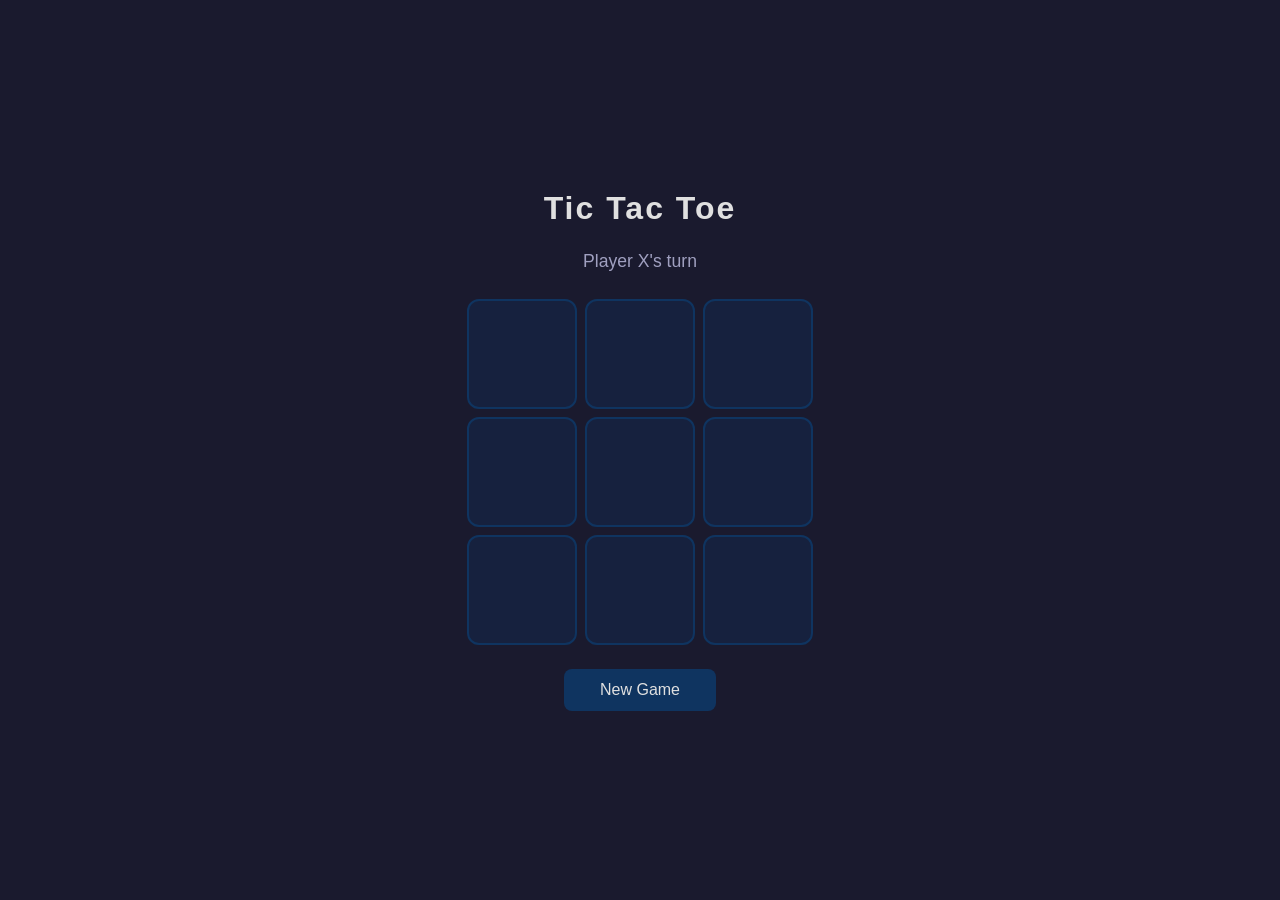
<file: index.html>
<!DOCTYPE html>
<html lang="en">
<head>
  <meta charset="UTF-8" />
  <meta name="viewport" content="width=device-width, initial-scale=1.0" />
  <title>Tic Tac Toe</title>
  <link rel="stylesheet" href="style.css" />
</head>
<body>
  <div class="container">
    <h1>Tic Tac Toe</h1>
    <div class="status" id="status">Player X's turn</div>
    <div class="board" id="board">
      <button class="cell" data-index="0"></button>
      <button class="cell" data-index="1"></button>
      <button class="cell" data-index="2"></button>
      <button class="cell" data-index="3"></button>
      <button class="cell" data-index="4"></button>
      <button class="cell" data-index="5"></button>
      <button class="cell" data-index="6"></button>
      <button class="cell" data-index="7"></button>
      <button class="cell" data-index="8"></button>
    </div>
    <button class="reset-btn" id="resetBtn">New Game</button>
  </div>
  <script src="script.js"></script>
</body>
</html>
</file>
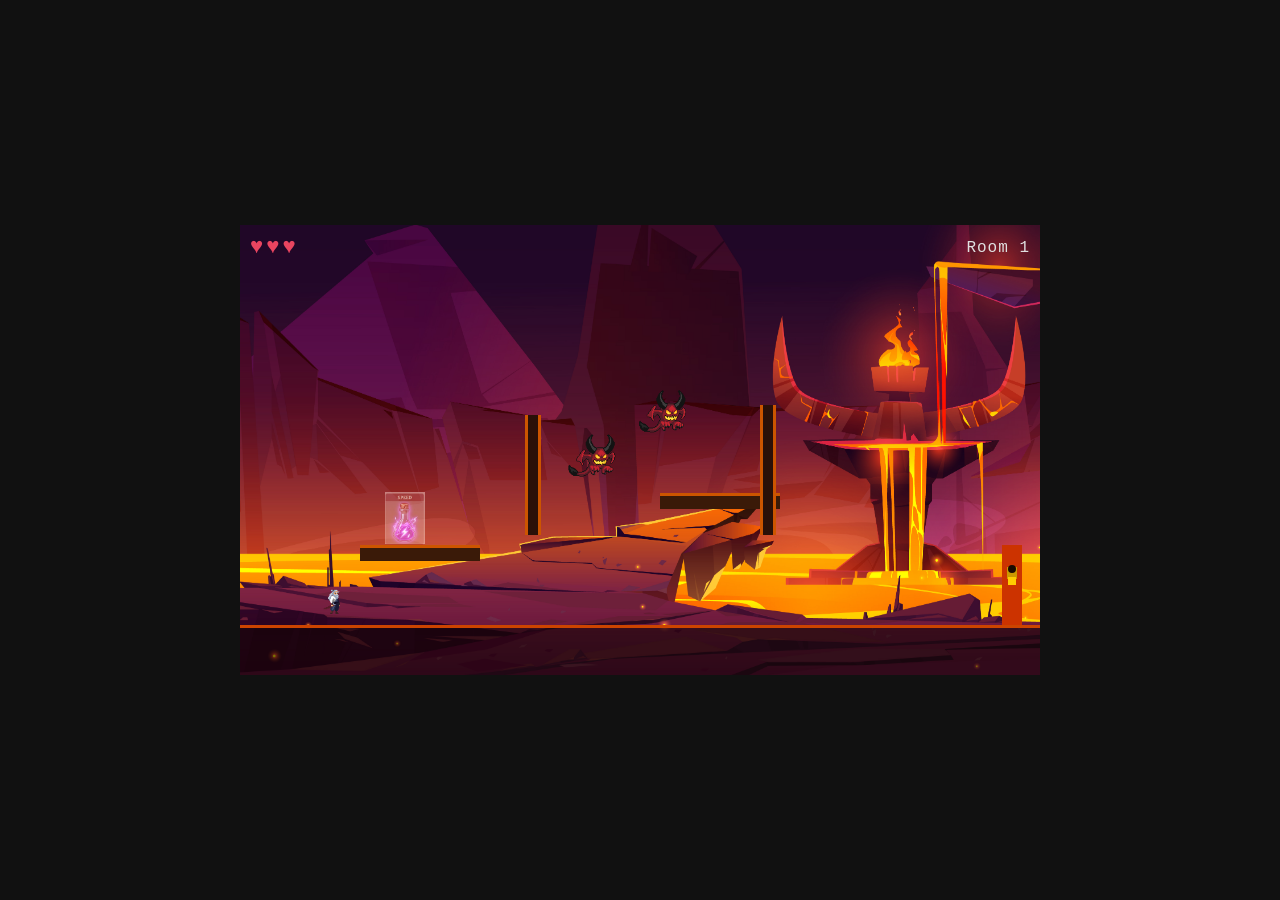
<file: game.html>
<!DOCTYPE html>
<html lang="en">
<head>
  <meta charset="UTF-8" />
  <meta name="viewport" content="width=device-width, initial-scale=1.0" />
  <title>Side-Scroller</title>
  <link rel="stylesheet" href="game.css" />
</head>
<body>
  <div id="game-wrapper">
    <canvas id="gameCanvas" width="800" height="450"></canvas>
    <div id="hud">
      <div id="hud-hearts"></div>
      <div id="hud-room">Room 1</div>
    </div>
    <div id="overlay">
      <span id="overlay-text"></span>
    </div>
  </div>
  <script src="game.js"></script>
</body>
</html>
</file>
<file: style.css>
* {
  box-sizing: border-box;
  margin: 0;
  padding: 0;
}

body {
  min-height: 100vh;
  display: flex;
  align-items: center;
  justify-content: center;
  background: #1a1a2e;
  font-family: 'Segoe UI', sans-serif;
}

.container {
  display: flex;
  flex-direction: column;
  align-items: center;
  gap: 24px;
}

h1 {
  color: #e0e0e0;
  font-size: 2rem;
  letter-spacing: 2px;
}

.status {
  color: #a0a0c0;
  font-size: 1.1rem;
  height: 1.5rem;
}

.board {
  display: grid;
  grid-template-columns: repeat(3, 110px);
  grid-template-rows: repeat(3, 110px);
  gap: 8px;
}

.cell {
  background: #16213e;
  border: 2px solid #0f3460;
  border-radius: 12px;
  font-size: 2.8rem;
  font-weight: bold;
  cursor: pointer;
  color: #e0e0e0;
  transition: background 0.15s, transform 0.1s;
}

.cell:hover:not(:disabled) {
  background: #0f3460;
  transform: scale(1.05);
}

.cell:disabled {
  cursor: default;
}

.cell.x {
  color: #e94560;
}

.cell.o {
  color: #0f9b8e;
}

.cell.winning {
  background: #0f3460;
  border-color: #e2b96f;
}

.reset-btn {
  padding: 12px 36px;
  background: #0f3460;
  color: #e0e0e0;
  border: none;
  border-radius: 8px;
  font-size: 1rem;
  cursor: pointer;
  transition: background 0.15s;
}

.reset-btn:hover {
  background: #e94560;
}
</file>
<file: game.css>
* {
  box-sizing: border-box;
  margin: 0;
  padding: 0;
}

body {
  background: #111;
  min-height: 100vh;
  display: flex;
  align-items: center;
  justify-content: center;
  font-family: 'Courier New', monospace;
}

#game-wrapper {
  position: relative;
  width: 800px;
  height: 450px;
}

#gameCanvas {
  display: block;
  cursor: crosshair;
}

#hud {
  position: absolute;
  top: 10px;
  left: 10px;
  right: 10px;
  display: flex;
  justify-content: space-between;
  align-items: center;
  pointer-events: none;
}

#hud-hearts {
  font-size: 22px;
  color: #e94560;
  letter-spacing: 3px;
}

#hud-room {
  font-size: 16px;
  color: #e0e0e0;
  letter-spacing: 1px;
}

#overlay {
  position: absolute;
  inset: 0;
  display: none;
  align-items: center;
  justify-content: center;
  background: rgba(0, 0, 0, 0.65);
  pointer-events: none;
}

#overlay.visible {
  display: flex;
}

#overlay-text {
  font-size: 26px;
  color: #fff;
  text-align: center;
  line-height: 1.6;
  white-space: pre-line;
}
</file>
